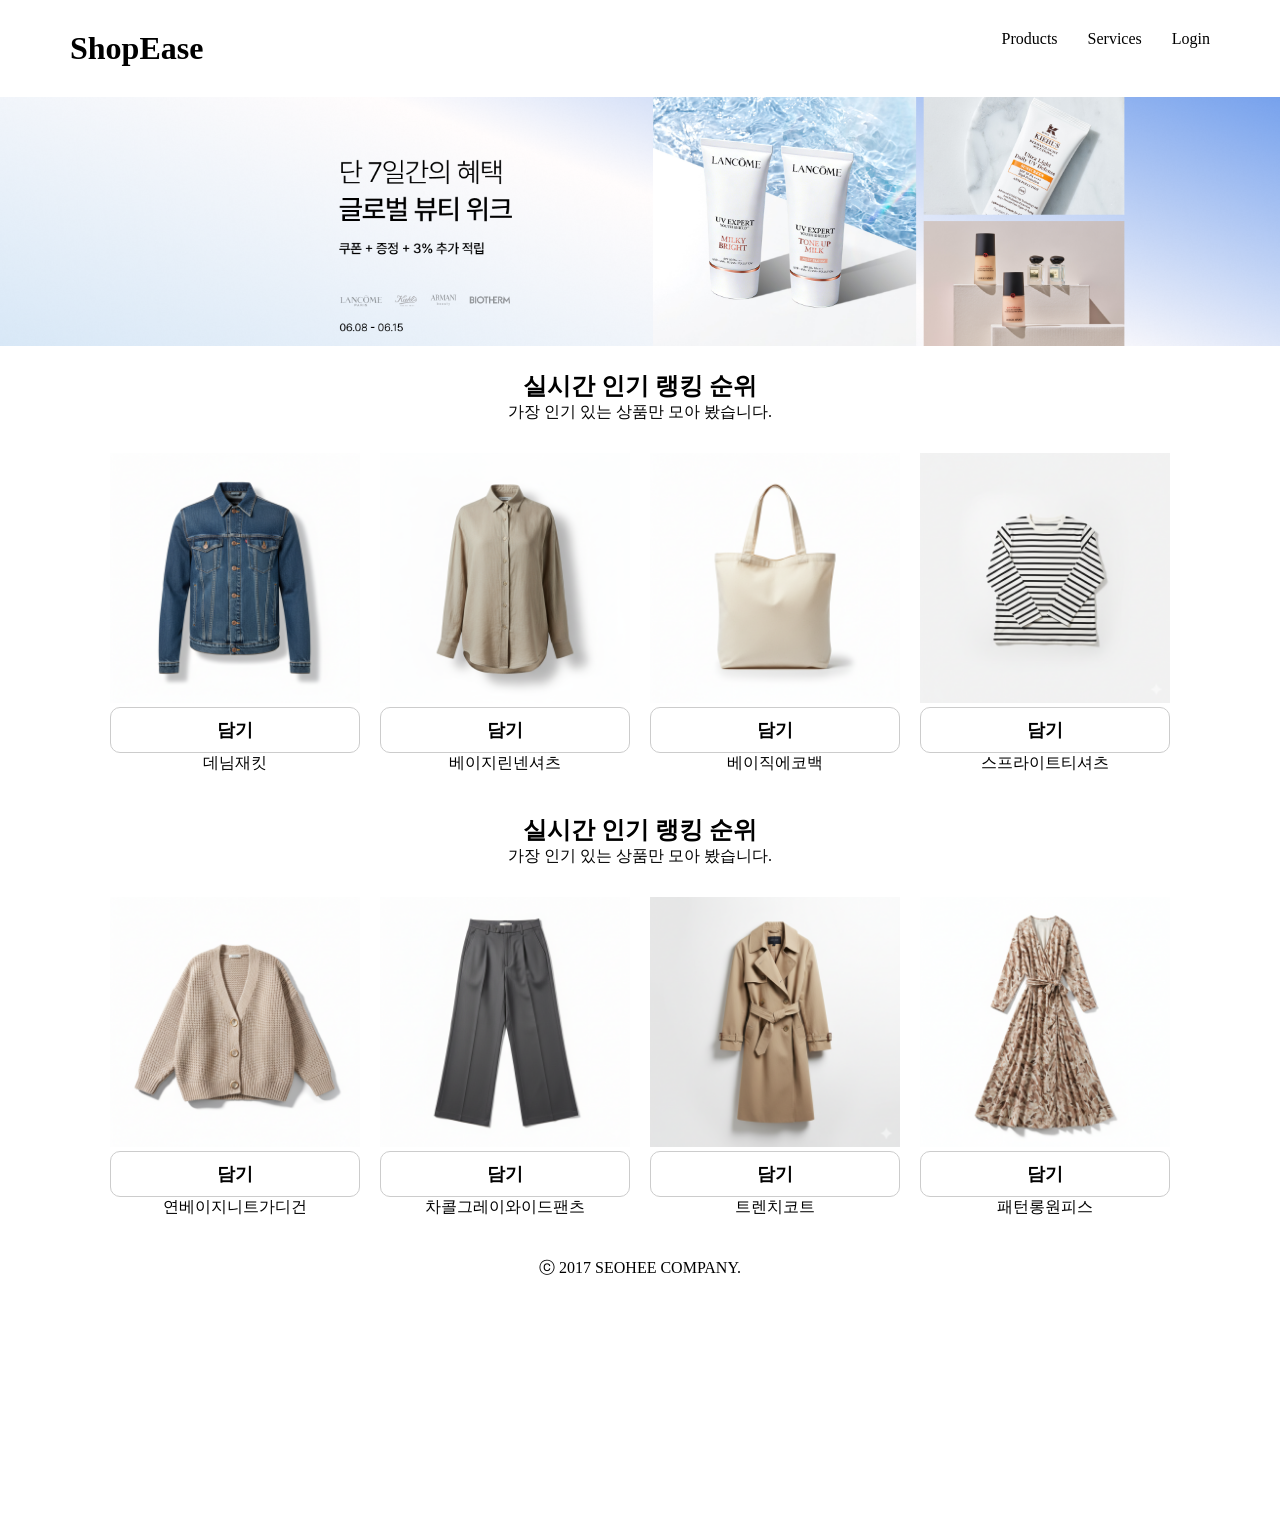
<file: index.html>
<!-- main.html -->
<!DOCTYPE html>
<html lang="ko">
<head>
  <meta charset="UTF-8">
  <meta name="viewport" content="width=device-width, initial-scale=1.0">
  <meta name="description" 
        content="쉽고 빠르게 쇼핑하는 ShopEase 쇼핑몰입니다">

  <title>Document</title>

  <link rel="stylesheet" href="main.css">
</head>
<body>

  <div class="warp">
    <header class="header max-container">
      <div class="nav">
        <h1>ShopEase</h1>
        <ul>
          <li>Products</li>
          <li>Services</li>
          <li>Login</li>
        </ul>
      </div>
    </header>

    <main>
      <!-- 메인베너 -->
      <section class="main-banner">
        <img src="../images/img1.png" alt="광고이미지">
      </section>

      <!-- 상품들 -->
      <section class="main-products max-container">
        <h2>실시간 인기 랭킹 순위</h2>
        <p>가장 인기 있는 상품만 모아 봤습니다.</p>

        <div class="cards">
          <div class="card">
            <img src="../images/데님재킷.png" alt="데님재킷"
                 onclick="상세페이지로이동('데님재킷')">
            <button>담기</button>
            <p>데님재킷</p>
          </div>

          <div class="card">
            <img src="../images/베이지린넨셔츠.png" alt="베이지린넨셔츠"
                      onclick="상세페이지로이동('베이지린넨셔츠')">
            <button>담기</button>
            <p>베이지린넨셔츠</p>
          </div>

          <div class="card">
            <img src="../images/베이직에코백.png" alt="베이직에코백"
                  onclick="상세페이지로이동('베이직에코백')">
            <button>담기</button>
            <p>베이직에코백</p>
          </div>

          <div class="card">
            <img src="../images/스프라이트티셔츠.png" alt="스프라이트티셔츠"
                 onclick="상세페이지로이동('스프라이트티셔츠')">
            <button>담기</button>
            <p>스프라이트티셔츠</p>
          </div>
        </div>
      </section>

      <!-- 상품들 -->
      <section class="main-products max-container">
        <h2>실시간 인기 랭킹 순위</h2>
        <p>가장 인기 있는 상품만 모아 봤습니다.</p>

        <div class="cards">
          <div class="card">
            <img src="../images/연베이지니트가디건.png" alt="연베이지니트가디건"
                 onclick="상세페이지로이동('연베이지니트가디건')">
            <button>담기</button>
            <p>연베이지니트가디건</p>
          </div>

          <div class="card">
            <img src="../images/차콜그레이와이드팬츠.png" alt="차콜그레이와이드팬츠"
                 onclick="상세페이지로이동('차콜그레이와이드팬츠')">
            <button>담기</button>
            <p>차콜그레이와이드팬츠</p>
          </div>

          <div class="card">
            <img src="../images/트렌치코트.png" alt="트렌치코트"
                 onclick="상세페이지로이동('트렌치코트')">
            <button>담기</button>
            <p>트렌치코트</p>
          </div>

          <div class="card">
            <img src="../images/패턴롱원피스.png" alt="패턴롱원피스"
                 onclick="상세페이지로이동('패턴롱원피스')">
            <button>담기</button>
            <p>패턴롱원피스</p>
          </div>
        </div>
      </section>
    </main>

    <footer class="max-container">
      ⓒ 2017 SEOHEE COMPANY.
    </footer>
  </div>

  <script src="main.js"></script>
</body>
</html>
</file>
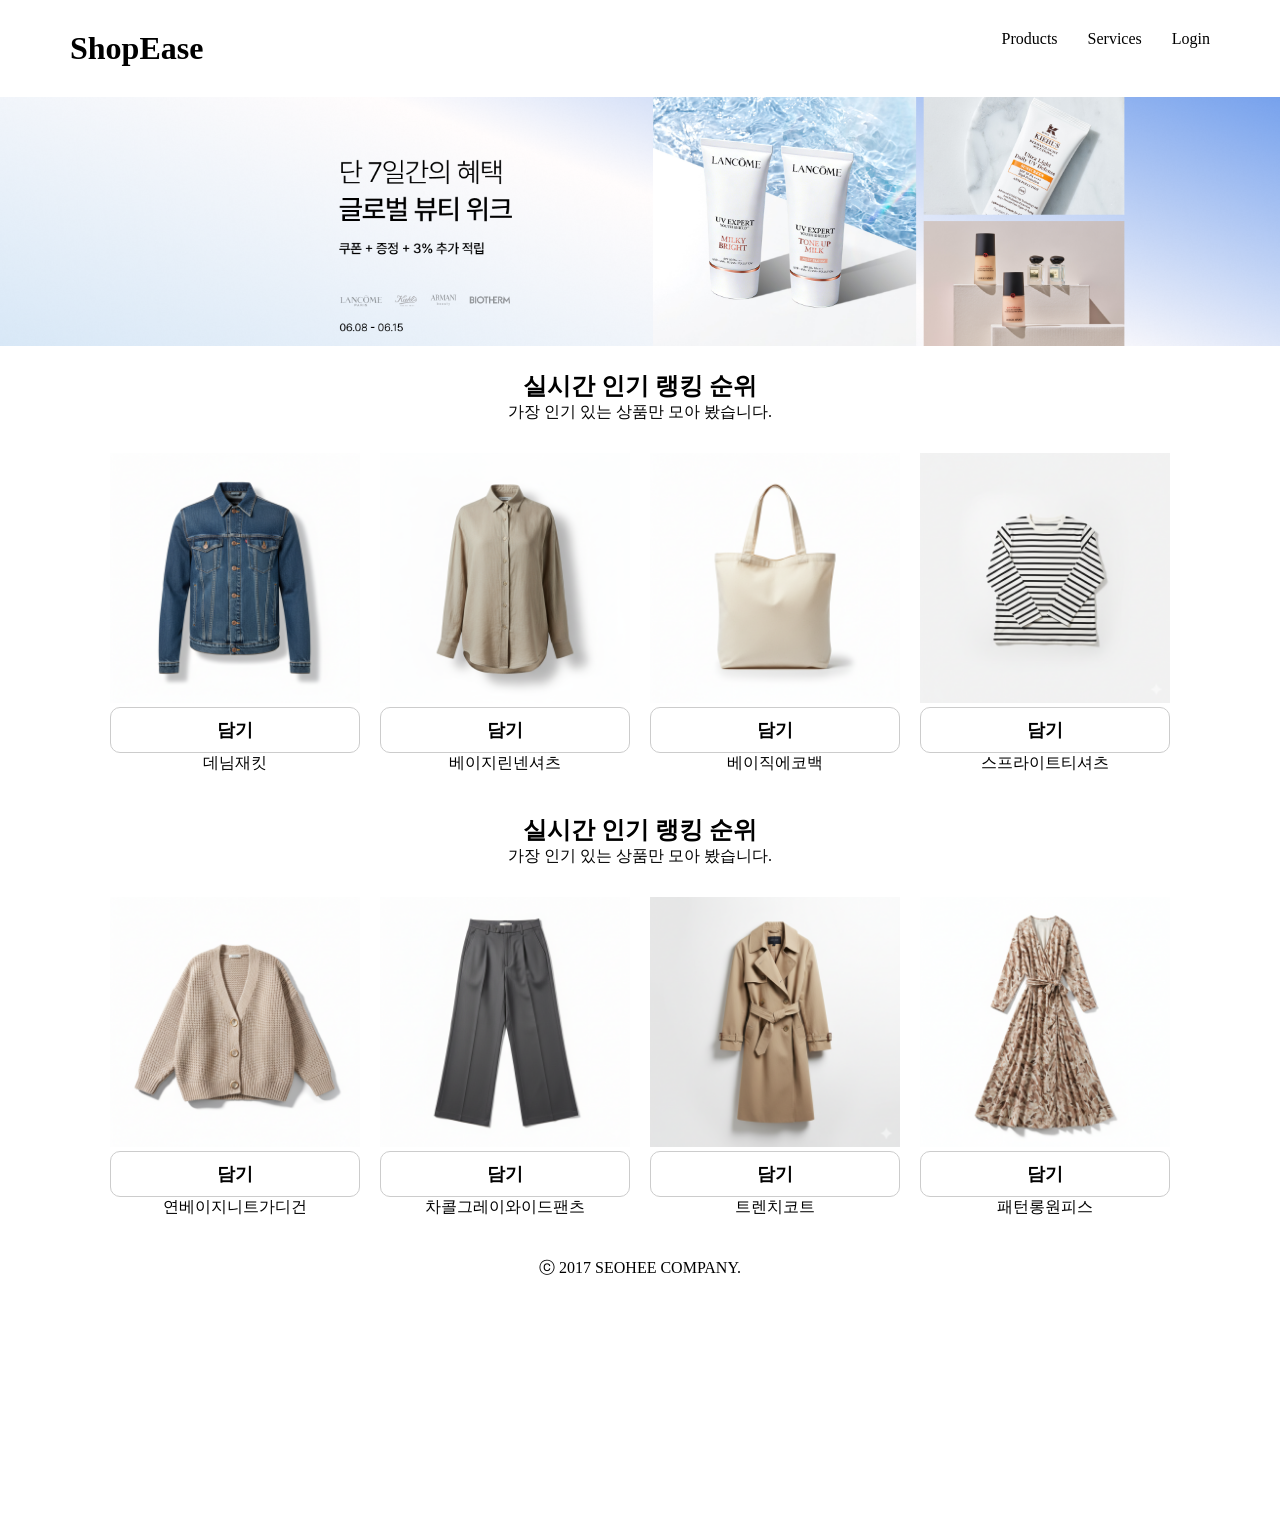
<file: shopEase/index.html>
<!-- main.html -->
<!DOCTYPE html>
<html lang="ko">
<head>
  <meta charset="UTF-8">
  <meta name="viewport" content="width=device-width, initial-scale=1.0">
  <meta name="description" 
        content="쉽고 빠르게 쇼핑하는 ShopEase 쇼핑몰입니다">

  <title>Document</title>

  <link rel="stylesheet" href="main.css">
</head>
<body>

  <div class="warp">
    <header class="header max-container">
      <div class="nav">
        <h1>ShopEase</h1>
        <ul>
          <li>Products</li>
          <li>Services</li>
          <li>Login</li>
        </ul>
      </div>
    </header>

    <main>
      <!-- 메인베너 -->
      <section class="main-banner">
        <img src="../images/img1.png" alt="광고이미지">
      </section>

      <!-- 상품들 -->
      <section class="main-products max-container">
        <h2>실시간 인기 랭킹 순위</h2>
        <p>가장 인기 있는 상품만 모아 봤습니다.</p>

        <div class="cards">
          <div class="card">
            <img src="../images/데님재킷.png" alt="데님재킷"
                 onclick="상세페이지로이동('데님재킷')">
            <button>담기</button>
            <p>데님재킷</p>
          </div>

          <div class="card">
            <img src="../images/베이지린넨셔츠.png" alt="베이지린넨셔츠"
                      onclick="상세페이지로이동('베이지린넨셔츠')">
            <button>담기</button>
            <p>베이지린넨셔츠</p>
          </div>

          <div class="card">
            <img src="../images/베이직에코백.png" alt="베이직에코백"
                  onclick="상세페이지로이동('베이직에코백')">
            <button>담기</button>
            <p>베이직에코백</p>
          </div>

          <div class="card">
            <img src="../images/스프라이트티셔츠.png" alt="스프라이트티셔츠"
                 onclick="상세페이지로이동('스프라이트티셔츠')">
            <button>담기</button>
            <p>스프라이트티셔츠</p>
          </div>
        </div>
      </section>

      <!-- 상품들 -->
      <section class="main-products max-container">
        <h2>실시간 인기 랭킹 순위</h2>
        <p>가장 인기 있는 상품만 모아 봤습니다.</p>

        <div class="cards">
          <div class="card">
            <img src="../images/연베이지니트가디건.png" alt="연베이지니트가디건"
                 onclick="상세페이지로이동('연베이지니트가디건')">
            <button>담기</button>
            <p>연베이지니트가디건</p>
          </div>

          <div class="card">
            <img src="../images/차콜그레이와이드팬츠.png" alt="차콜그레이와이드팬츠"
                 onclick="상세페이지로이동('차콜그레이와이드팬츠')">
            <button>담기</button>
            <p>차콜그레이와이드팬츠</p>
          </div>

          <div class="card">
            <img src="../images/트렌치코트.png" alt="트렌치코트"
                 onclick="상세페이지로이동('트렌치코트')">
            <button>담기</button>
            <p>트렌치코트</p>
          </div>

          <div class="card">
            <img src="../images/패턴롱원피스.png" alt="패턴롱원피스"
                 onclick="상세페이지로이동('패턴롱원피스')">
            <button>담기</button>
            <p>패턴롱원피스</p>
          </div>
        </div>
      </section>
    </main>

    <footer class="max-container">
      ⓒ 2017 SEOHEE COMPANY.
    </footer>
  </div>

  <script src="main.js"></script>
</body>
</html>
</file>
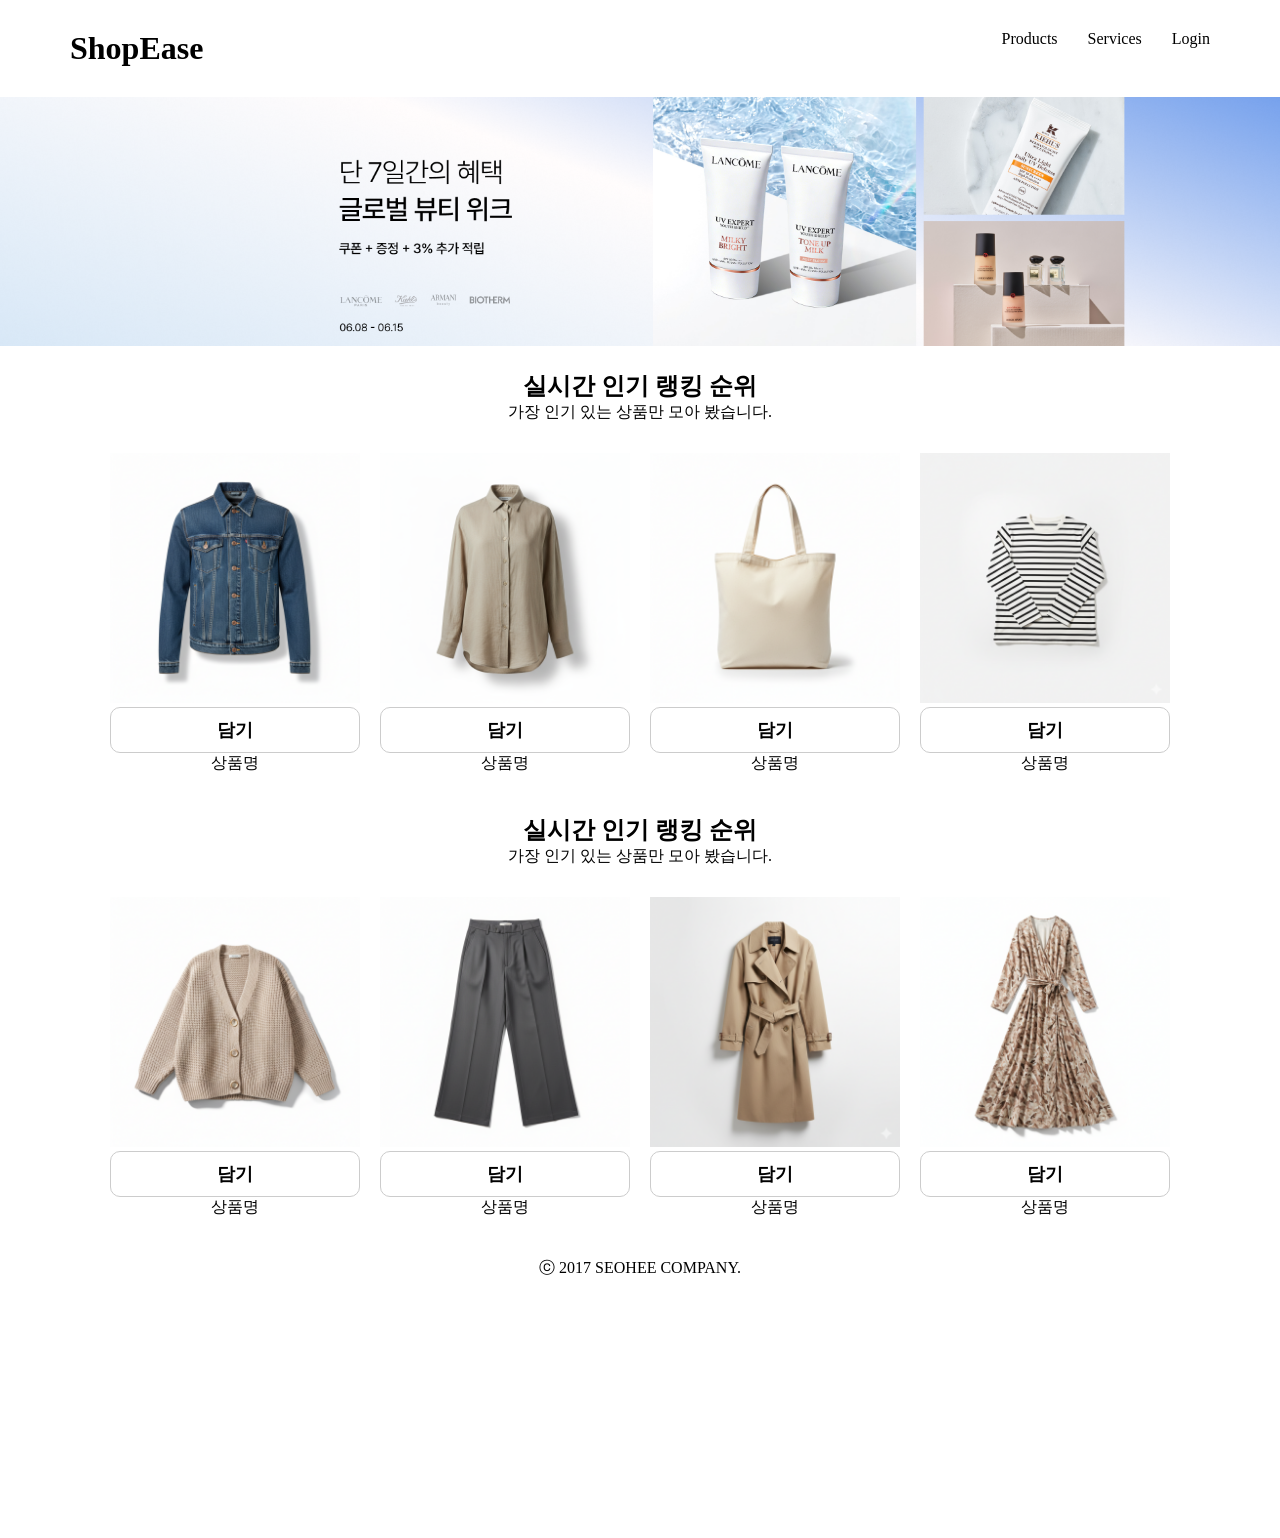
<file: shopEase/main.html>
<!-- main.html -->
<!DOCTYPE html>
<html lang="ko">
<head>
  <meta charset="UTF-8">
  <meta name="viewport" content="width=device-width, initial-scale=1.0">
  <meta name="description" 
        content="쉽고 빠르게 쇼핑하는 ShopEase 쇼핑몰입니다">

  <title>Document</title>

  <link rel="stylesheet" href="main.css">
</head>
<body>

  <div class="warp">
    <header class="header max-container">
      <div class="nav">
        <h1>ShopEase</h1>
        <ul>
          <li>Products</li>
          <li>Services</li>
          <li>Login</li>
        </ul>
      </div>
    </header>
    <main>
      <!-- 메인베너 -->
      <section class="main-banner">
        <img src="../images/img1.png" alt="광고이미지">
      </section>

      <!-- 상품들 -->
      <section class="main-products max-container">
        <h2>실시간 인기 랭킹 순위</h2>
        <p>가장 인기 있는 상품만 모아 봤습니다.</p>
<!-- 상품 한개의 정보를 묶어주는 div 태그 -->
        <div class="cards">
          <div class="card">
            <img src="../images/데님재킷.png" alt="">
            <button>담기</button>
            <p>상품명</p>
          </div>

          <div class="card">
            <img src="../images/베이지린넨셔츠.png" alt="">
            <button>담기</button>
            <p>상품명</p>
          </div>

          <div class="card">
            <img src="../images/베이직에코백.png">
            <button>담기</button>
            <p>상품명</p>
          </div>

          <div class="card">
            <img src="../images/스프라이트티셔츠.png" alt="">
            <button>담기</button>
            <p>상품명</p>
          </div>
        </div>
      </section>


      <!-- 상품들 -->
      <section class="main-products max-container">
        <h2>실시간 인기 랭킹 순위</h2>
        <p>가장 인기 있는 상품만 모아 봤습니다.</p>
        <!-- 상품 한개의 정보를 묶어주는 div 태그 -->
        <div class="cards">
          <div class="card">
            <img src="../images/연베이지니트가디건.png" alt="">
            <button>담기</button>
            <p>상품명</p>
          </div>

          <div class="card">
            <img src="../images/차콜그레이와이드팬츠.png" alt="">
            <button>담기</button>
            <p>상품명</p>
          </div>

          <div class="card">
            <img src="../images/트렌치코트.png" alt="">
            <button>담기</button>
            <p>상품명</p>
          </div>

          <div class="card">
            <img src="../images/패턴롱원피스.png" alt="">
            <button>담기</button>
            <p>상품명</p>
          </div>
        </div>
      </section>
    </main>
    <footer class="max-container">
      ⓒ 2017 SEOHEE COMPANY.
    </footer>
  </div>







  <!--  시멘틱 태그 (Semantic Tag)
        태그 이름만 봐도 무슨 역할 인지 알 수있는 태그 
 
  <div class="wrap">
    <header>메뉴 - 로고 (웹 사이트의 머리)</header>

    <main>중요한 내용들이 들어간다.(게시글,상품목록,이미지베너)
      <section>재구매 내용 묶음(하나의 구역)</section>
      <section>카테고리 랭킹</section>
      <section>베스트상품들</section>
   

    </main>

    <footer>회사 정보</footer>

  </div>

   -->
</body>
</html>
</file>
<file: main.css>
/* main.css */

*{
  /* 실무에서는 필수적으로 설정 한다.
    내가 가진 너비를 기준으로 너비를 정한다.
    1200px 고정 
    패딩 1200 px안에서 모두 정리한다
    border-box
  ┌──────────────────────────────────────────┐
  │  padding │        content       │padding │
  │   20px   │  (1200 - 40 = 1160)  │  20px  │
  └──────────────────────────────────────────┘
  전체 너비 = 1200px  → 레이아웃 유지!


    */
  box-sizing: border-box;
}

/* 웹이 기본적으로 가지고 있는 내용들 초기화! */
body,h1,h2,h3,p,ul,span{

  padding: 0;
  margin: 0;

}

ul{
  /* 점 없애기 */
  list-style: none;
}

header,main,footer {
  text-align: center;
}

footer{

  height: 300px;
  /* background-color: #ccc; */
  /* border: 2px solid green; */
  padding: 20px;
}

/* 헤더 부분의 nav 메뉴 디자인 */
.nav{
  padding: 30px;
  /* 가로방향 */
  display: flex;
  /* 정렬 */
  justify-content: space-between;

}

.nav ul{
  display: flex;
  gap:30px;

}

/* 최대 너비를 지정한다. */
.max-container{
  width: 1200px;
  margin: 0 auto;
  /* background-color: #ccc;  */
}

/* 메인 부분 배너는 화면 전체를 사용하겠다. */
.main-banner{
  width: 100%;
}

.main-banner img{
  width: 100%;
}

.main-products{
  /* border: 1px solid red; */

  /* 안쪽으로 전체 여백을 준다. */
  padding: 20px;
}

.cards{
  /* 카드들을 가로 정렬  */
  display: flex;
  justify-content: center;

  /* 간격 */
  gap: 20px;

}
/* 실제 각각의 내용을 가지고 있는 card */
.card {
  width: 250px;
  margin-top: 30px;
  /* background-color: lightblue; */
}

.card img{
  width: 100%;
}

.card button{
  width: 100%;
  border: 1px solid #ccc;
  outline: none;
  border-radius: 10px;
  
  padding: 10px 0;

  font-size: 18px;
  font-weight: bold;

  background: none;
  cursor: pointer;
}


/* 실제 태그 크기를 계산하는 방법
   기본 태그의 width + 패딩 = 총 태그의 너비를 계산한다.
  div 1200px + 왼쪽패딩 20px + 오른쪽패딩 20px = 1240px
   패딩값이 추가되서 너비가 늘어나면 문제점 
   - 반응형이 제대로 동작을 안 할 수있고
     상품들의 줄 세운 정렬들이 깨지거나 다른 이미지들이나
     다른 태그 글들과 겹칠 수 있다.
   - 레이아웃 깨짐!
 */
</file>
<file: shopEase/main.css>
/* main.css */

*{
  /* 실무에서는 필수적으로 설정 한다.
    내가 가진 너비를 기준으로 너비를 정한다.
    1200px 고정 
    패딩 1200 px안에서 모두 정리한다
    border-box
  ┌──────────────────────────────────────────┐
  │  padding │        content       │padding │
  │   20px   │  (1200 - 40 = 1160)  │  20px  │
  └──────────────────────────────────────────┘
  전체 너비 = 1200px  → 레이아웃 유지!


    */
  box-sizing: border-box;
}

/* 웹이 기본적으로 가지고 있는 내용들 초기화! */
body,h1,h2,h3,p,ul,span{

  padding: 0;
  margin: 0;

}

ul{
  /* 점 없애기 */
  list-style: none;
}

header,main,footer {
  text-align: center;
}

footer{

  height: 300px;
  /* background-color: #ccc; */
  /* border: 2px solid green; */
  padding: 20px;
}

/* 헤더 부분의 nav 메뉴 디자인 */
.nav{
  padding: 30px;
  /* 가로방향 */
  display: flex;
  /* 정렬 */
  justify-content: space-between;

}

.nav ul{
  display: flex;
  gap:30px;

}

/* 최대 너비를 지정한다. */
.max-container{
  width: 1200px;
  margin: 0 auto;
  /* background-color: #ccc;  */
}

/* 메인 부분 배너는 화면 전체를 사용하겠다. */
.main-banner{
  width: 100%;
}

.main-banner img{
  width: 100%;
}

.main-products{
  /* border: 1px solid red; */

  /* 안쪽으로 전체 여백을 준다. */
  padding: 20px;
}

.cards{
  /* 카드들을 가로 정렬  */
  display: flex;
  justify-content: center;

  /* 간격 */
  gap: 20px;

}
/* 실제 각각의 내용을 가지고 있는 card */
.card {
  width: 250px;
  margin-top: 30px;
  /* background-color: lightblue; */
}

.card img{
  width: 100%;
}

.card button{
  width: 100%;
  border: 1px solid #ccc;
  outline: none;
  border-radius: 10px;
  
  padding: 10px 0;

  font-size: 18px;
  font-weight: bold;

  background: none;
  cursor: pointer;
}


/* 실제 태그 크기를 계산하는 방법
   기본 태그의 width + 패딩 = 총 태그의 너비를 계산한다.
  div 1200px + 왼쪽패딩 20px + 오른쪽패딩 20px = 1240px
   패딩값이 추가되서 너비가 늘어나면 문제점 
   - 반응형이 제대로 동작을 안 할 수있고
     상품들의 줄 세운 정렬들이 깨지거나 다른 이미지들이나
     다른 태그 글들과 겹칠 수 있다.
   - 레이아웃 깨짐!
 */
</file>
